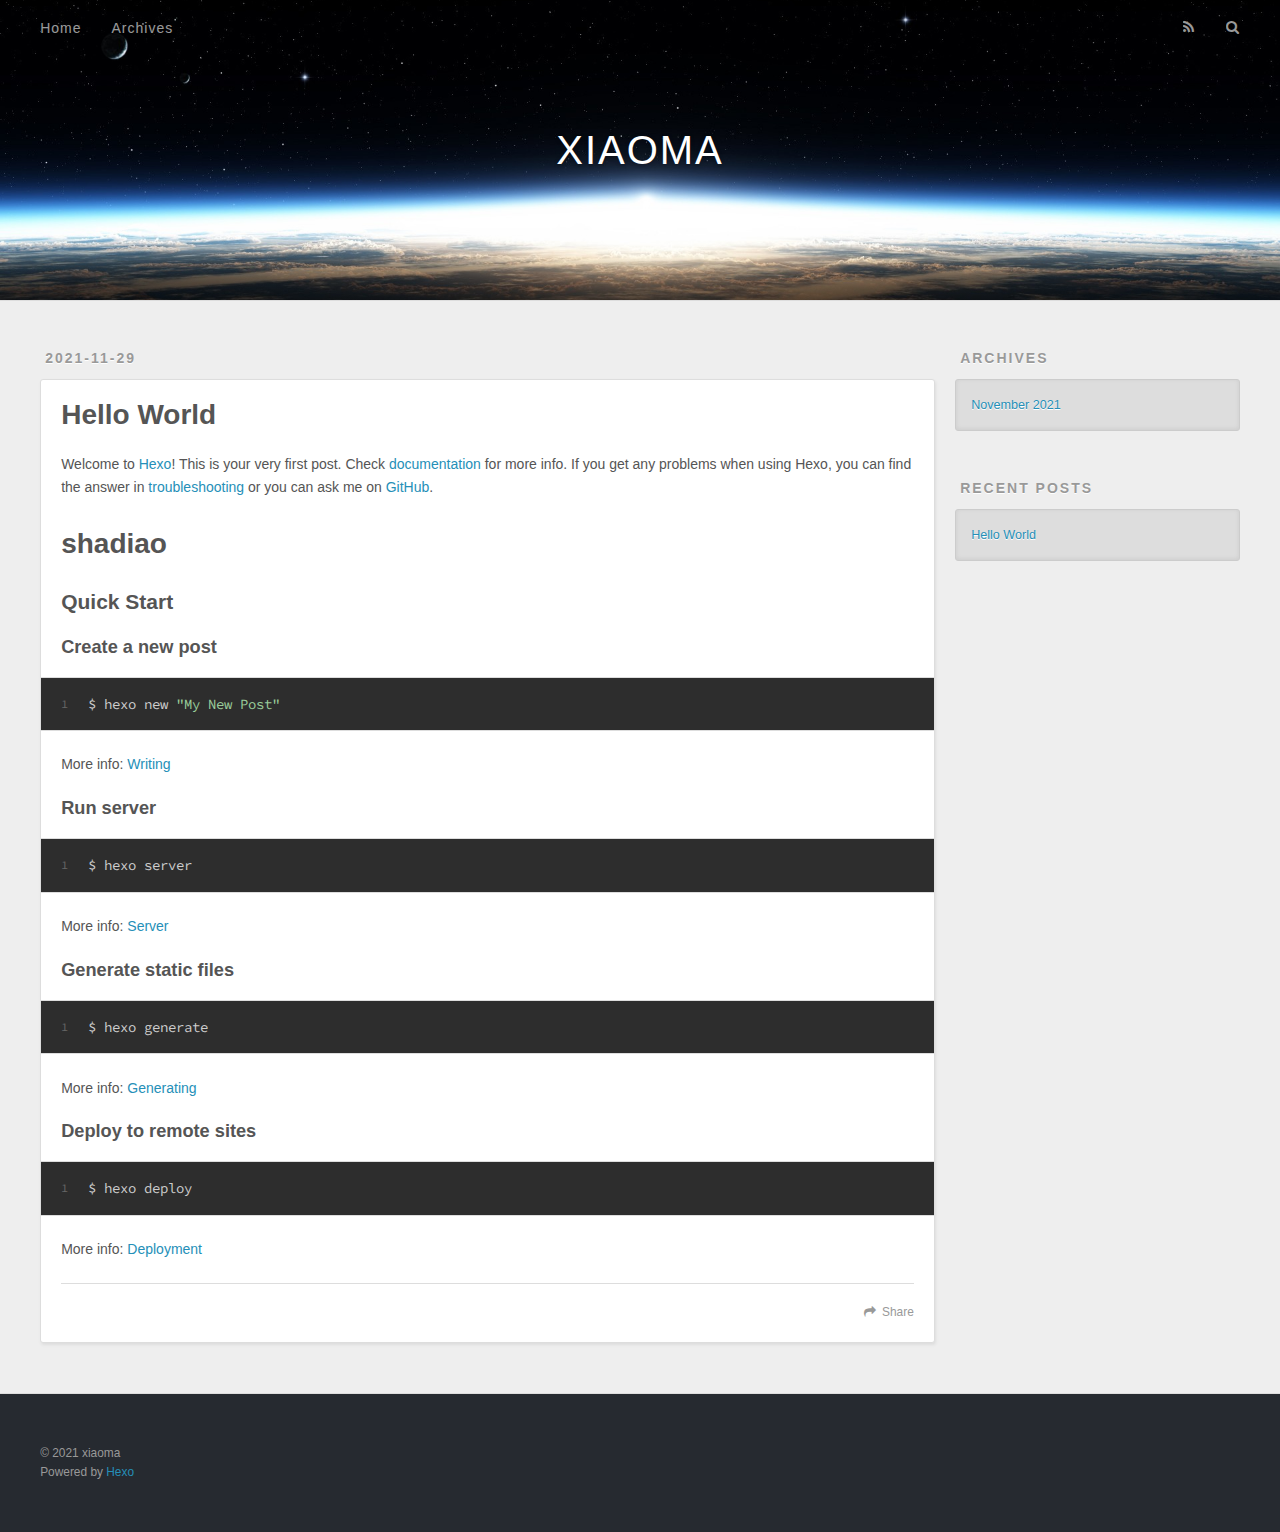
<file: index.html>
<!DOCTYPE html>
<html>
<head>
  <meta charset="utf-8">
  

  
  <title>XIAOMA</title>
  <meta name="viewport" content="width=device-width, initial-scale=1, maximum-scale=1">
  <meta name="description" content="重剑无锋，大巧不工">
<meta property="og:type" content="website">
<meta property="og:title" content="XIAOMA">
<meta property="og:url" content="https://niceallll.github.io/index.html">
<meta property="og:site_name" content="XIAOMA">
<meta property="og:description" content="重剑无锋，大巧不工">
<meta property="og:locale">
<meta property="article:author" content="xiaoma">
<meta name="twitter:card" content="summary">
  
    <link rel="alternate" href="/atom.xml" title="XIAOMA" type="application/atom+xml">
  
  
    <link rel="icon" href="/favicon.png">
  
  
    <link href="//fonts.googleapis.com/css?family=Source+Code+Pro" rel="stylesheet" type="text/css">
  
  
<link rel="stylesheet" href="/css/style.css">

<meta name="generator" content="Hexo 5.4.0"></head>

<body>
  <div id="container">
    <div id="wrap">
      <header id="header">
  <div id="banner"></div>
  <div id="header-outer" class="outer">
    <div id="header-title" class="inner">
      <h1 id="logo-wrap">
        <a href="/" id="logo">XIAOMA</a>
      </h1>
      
    </div>
    <div id="header-inner" class="inner">
      <nav id="main-nav">
        <a id="main-nav-toggle" class="nav-icon"></a>
        
          <a class="main-nav-link" href="/">Home</a>
        
          <a class="main-nav-link" href="/archives">Archives</a>
        
      </nav>
      <nav id="sub-nav">
        
          <a id="nav-rss-link" class="nav-icon" href="/atom.xml" title="RSS Feed"></a>
        
        <a id="nav-search-btn" class="nav-icon" title="Search"></a>
      </nav>
      <div id="search-form-wrap">
        <form action="//google.com/search" method="get" accept-charset="UTF-8" class="search-form"><input type="search" name="q" class="search-form-input" placeholder="Search"><button type="submit" class="search-form-submit">&#xF002;</button><input type="hidden" name="sitesearch" value="https://niceallll.github.io"></form>
      </div>
    </div>
  </div>
</header>
      <div class="outer">
        <section id="main">
  
    <article id="post-hello-world" class="article article-type-post" itemscope itemprop="blogPost">
  <div class="article-meta">
    <a href="/2021/11/29/hello-world/" class="article-date">
  <time datetime="2021-11-29T12:05:11.326Z" itemprop="datePublished">2021-11-29</time>
</a>
    
  </div>
  <div class="article-inner">
    
    
      <header class="article-header">
        
  
    <h1 itemprop="name">
      <a class="article-title" href="/2021/11/29/hello-world/">Hello World</a>
    </h1>
  

      </header>
    
    <div class="article-entry" itemprop="articleBody">
      
        <p>Welcome to <a target="_blank" rel="noopener" href="https://hexo.io/">Hexo</a>! This is your very first post. Check <a target="_blank" rel="noopener" href="https://hexo.io/docs/">documentation</a> for more info. If you get any problems when using Hexo, you can find the answer in <a target="_blank" rel="noopener" href="https://hexo.io/docs/troubleshooting.html">troubleshooting</a> or you can ask me on <a target="_blank" rel="noopener" href="https://github.com/hexojs/hexo/issues">GitHub</a>.</p>
<h1 id="shadiao"><a href="#shadiao" class="headerlink" title="shadiao"></a>shadiao</h1><h2 id="Quick-Start"><a href="#Quick-Start" class="headerlink" title="Quick Start"></a>Quick Start</h2><h3 id="Create-a-new-post"><a href="#Create-a-new-post" class="headerlink" title="Create a new post"></a>Create a new post</h3><figure class="highlight bash"><table><tr><td class="gutter"><pre><span class="line">1</span><br></pre></td><td class="code"><pre><span class="line">$ hexo new <span class="string">&quot;My New Post&quot;</span></span><br></pre></td></tr></table></figure>

<p>More info: <a target="_blank" rel="noopener" href="https://hexo.io/docs/writing.html">Writing</a></p>
<h3 id="Run-server"><a href="#Run-server" class="headerlink" title="Run server"></a>Run server</h3><figure class="highlight bash"><table><tr><td class="gutter"><pre><span class="line">1</span><br></pre></td><td class="code"><pre><span class="line">$ hexo server</span><br></pre></td></tr></table></figure>

<p>More info: <a target="_blank" rel="noopener" href="https://hexo.io/docs/server.html">Server</a></p>
<h3 id="Generate-static-files"><a href="#Generate-static-files" class="headerlink" title="Generate static files"></a>Generate static files</h3><figure class="highlight bash"><table><tr><td class="gutter"><pre><span class="line">1</span><br></pre></td><td class="code"><pre><span class="line">$ hexo generate</span><br></pre></td></tr></table></figure>

<p>More info: <a target="_blank" rel="noopener" href="https://hexo.io/docs/generating.html">Generating</a></p>
<h3 id="Deploy-to-remote-sites"><a href="#Deploy-to-remote-sites" class="headerlink" title="Deploy to remote sites"></a>Deploy to remote sites</h3><figure class="highlight bash"><table><tr><td class="gutter"><pre><span class="line">1</span><br></pre></td><td class="code"><pre><span class="line">$ hexo deploy</span><br></pre></td></tr></table></figure>

<p>More info: <a target="_blank" rel="noopener" href="https://hexo.io/docs/one-command-deployment.html">Deployment</a></p>

      
    </div>
    <footer class="article-footer">
      <a data-url="https://niceallll.github.io/2021/11/29/hello-world/" data-id="ckwkmjtxz0000ui5rgpuz1i3z" class="article-share-link">Share</a>
      
      
    </footer>
  </div>
  
</article>


  


</section>
        
          <aside id="sidebar">
  
    

  
    

  
    
  
    
  <div class="widget-wrap">
    <h3 class="widget-title">Archives</h3>
    <div class="widget">
      <ul class="archive-list"><li class="archive-list-item"><a class="archive-list-link" href="/archives/2021/11/">November 2021</a></li></ul>
    </div>
  </div>


  
    
  <div class="widget-wrap">
    <h3 class="widget-title">Recent Posts</h3>
    <div class="widget">
      <ul>
        
          <li>
            <a href="/2021/11/29/hello-world/">Hello World</a>
          </li>
        
      </ul>
    </div>
  </div>

  
</aside>
        
      </div>
      <footer id="footer">
  
  <div class="outer">
    <div id="footer-info" class="inner">
      &copy; 2021 xiaoma<br>
      Powered by <a href="http://hexo.io/" target="_blank">Hexo</a>
    </div>
  </div>
</footer>
    </div>
    <nav id="mobile-nav">
  
    <a href="/" class="mobile-nav-link">Home</a>
  
    <a href="/archives" class="mobile-nav-link">Archives</a>
  
</nav>
    

<script src="//ajax.googleapis.com/ajax/libs/jquery/2.0.3/jquery.min.js"></script>


  
<link rel="stylesheet" href="/fancybox/jquery.fancybox.css">

  
<script src="/fancybox/jquery.fancybox.pack.js"></script>




<script src="/js/script.js"></script>




  </div>
</body>
</html>
</file>
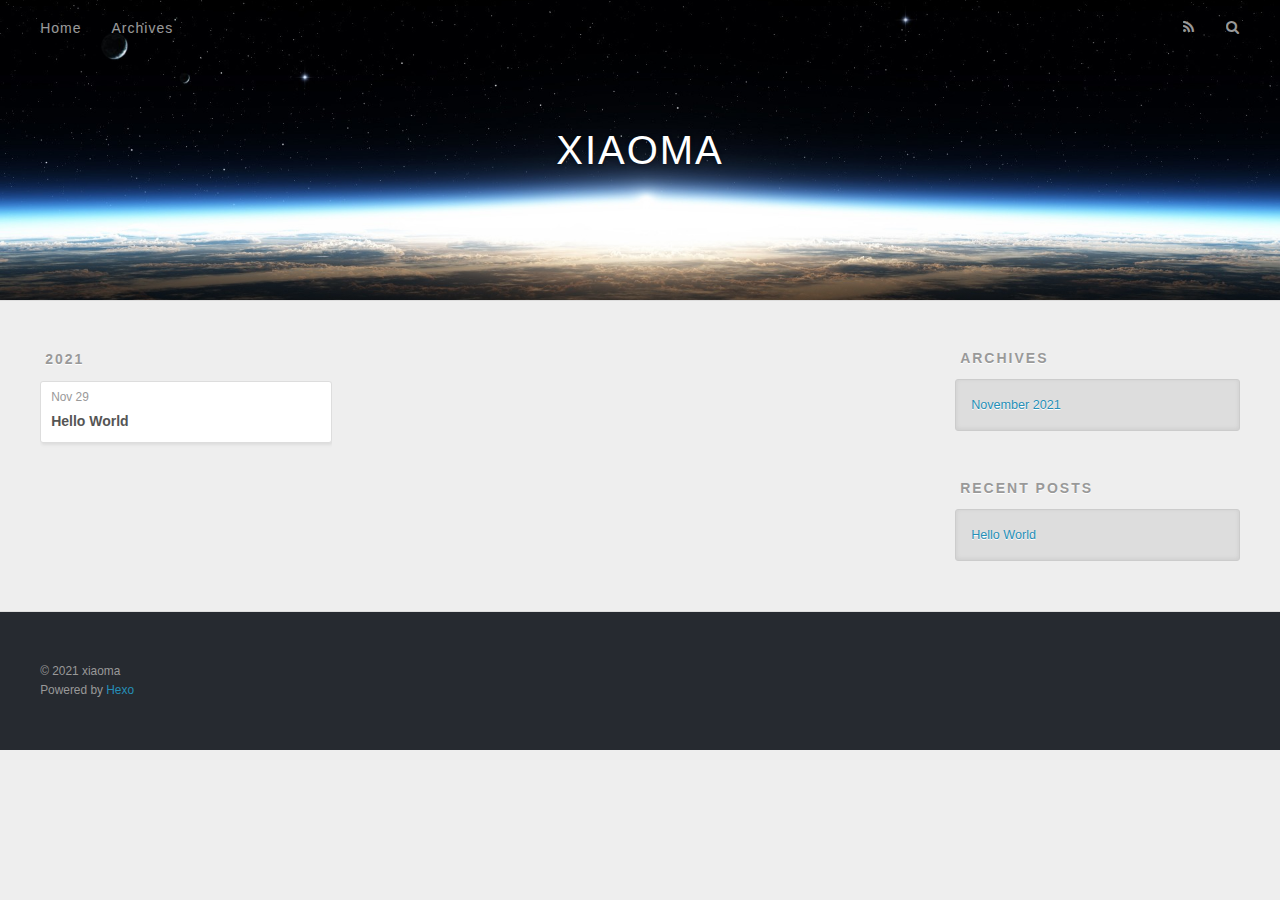
<file: archives/index.html>
<!DOCTYPE html>
<html>
<head>
  <meta charset="utf-8">
  

  
  <title>Archives | XIAOMA</title>
  <meta name="viewport" content="width=device-width, initial-scale=1, maximum-scale=1">
  <meta name="description" content="重剑无锋，大巧不工">
<meta property="og:type" content="website">
<meta property="og:title" content="XIAOMA">
<meta property="og:url" content="https://niceallll.github.io/archives/index.html">
<meta property="og:site_name" content="XIAOMA">
<meta property="og:description" content="重剑无锋，大巧不工">
<meta property="og:locale">
<meta property="article:author" content="xiaoma">
<meta name="twitter:card" content="summary">
  
    <link rel="alternate" href="/atom.xml" title="XIAOMA" type="application/atom+xml">
  
  
    <link rel="icon" href="/favicon.png">
  
  
    <link href="//fonts.googleapis.com/css?family=Source+Code+Pro" rel="stylesheet" type="text/css">
  
  
<link rel="stylesheet" href="/css/style.css">

<meta name="generator" content="Hexo 5.4.0"></head>

<body>
  <div id="container">
    <div id="wrap">
      <header id="header">
  <div id="banner"></div>
  <div id="header-outer" class="outer">
    <div id="header-title" class="inner">
      <h1 id="logo-wrap">
        <a href="/" id="logo">XIAOMA</a>
      </h1>
      
    </div>
    <div id="header-inner" class="inner">
      <nav id="main-nav">
        <a id="main-nav-toggle" class="nav-icon"></a>
        
          <a class="main-nav-link" href="/">Home</a>
        
          <a class="main-nav-link" href="/archives">Archives</a>
        
      </nav>
      <nav id="sub-nav">
        
          <a id="nav-rss-link" class="nav-icon" href="/atom.xml" title="RSS Feed"></a>
        
        <a id="nav-search-btn" class="nav-icon" title="Search"></a>
      </nav>
      <div id="search-form-wrap">
        <form action="//google.com/search" method="get" accept-charset="UTF-8" class="search-form"><input type="search" name="q" class="search-form-input" placeholder="Search"><button type="submit" class="search-form-submit">&#xF002;</button><input type="hidden" name="sitesearch" value="https://niceallll.github.io"></form>
      </div>
    </div>
  </div>
</header>
      <div class="outer">
        <section id="main">
  
  
    
    
      
      
      <section class="archives-wrap">
        <div class="archive-year-wrap">
          <a href="/archives/2021" class="archive-year">2021</a>
        </div>
        <div class="archives">
    
    <article class="archive-article archive-type-post">
  <div class="archive-article-inner">
    <header class="archive-article-header">
      <a href="/2021/11/29/hello-world/" class="archive-article-date">
  <time datetime="2021-11-29T12:05:11.326Z" itemprop="datePublished">Nov 29</time>
</a>
      
  
    <h1 itemprop="name">
      <a class="archive-article-title" href="/2021/11/29/hello-world/">Hello World</a>
    </h1>
  

    </header>
  </div>
</article>
  
  
    </div></section>
  


</section>
        
          <aside id="sidebar">
  
    

  
    

  
    
  
    
  <div class="widget-wrap">
    <h3 class="widget-title">Archives</h3>
    <div class="widget">
      <ul class="archive-list"><li class="archive-list-item"><a class="archive-list-link" href="/archives/2021/11/">November 2021</a></li></ul>
    </div>
  </div>


  
    
  <div class="widget-wrap">
    <h3 class="widget-title">Recent Posts</h3>
    <div class="widget">
      <ul>
        
          <li>
            <a href="/2021/11/29/hello-world/">Hello World</a>
          </li>
        
      </ul>
    </div>
  </div>

  
</aside>
        
      </div>
      <footer id="footer">
  
  <div class="outer">
    <div id="footer-info" class="inner">
      &copy; 2021 xiaoma<br>
      Powered by <a href="http://hexo.io/" target="_blank">Hexo</a>
    </div>
  </div>
</footer>
    </div>
    <nav id="mobile-nav">
  
    <a href="/" class="mobile-nav-link">Home</a>
  
    <a href="/archives" class="mobile-nav-link">Archives</a>
  
</nav>
    

<script src="//ajax.googleapis.com/ajax/libs/jquery/2.0.3/jquery.min.js"></script>


  
<link rel="stylesheet" href="/fancybox/jquery.fancybox.css">

  
<script src="/fancybox/jquery.fancybox.pack.js"></script>




<script src="/js/script.js"></script>




  </div>
</body>
</html>
</file>
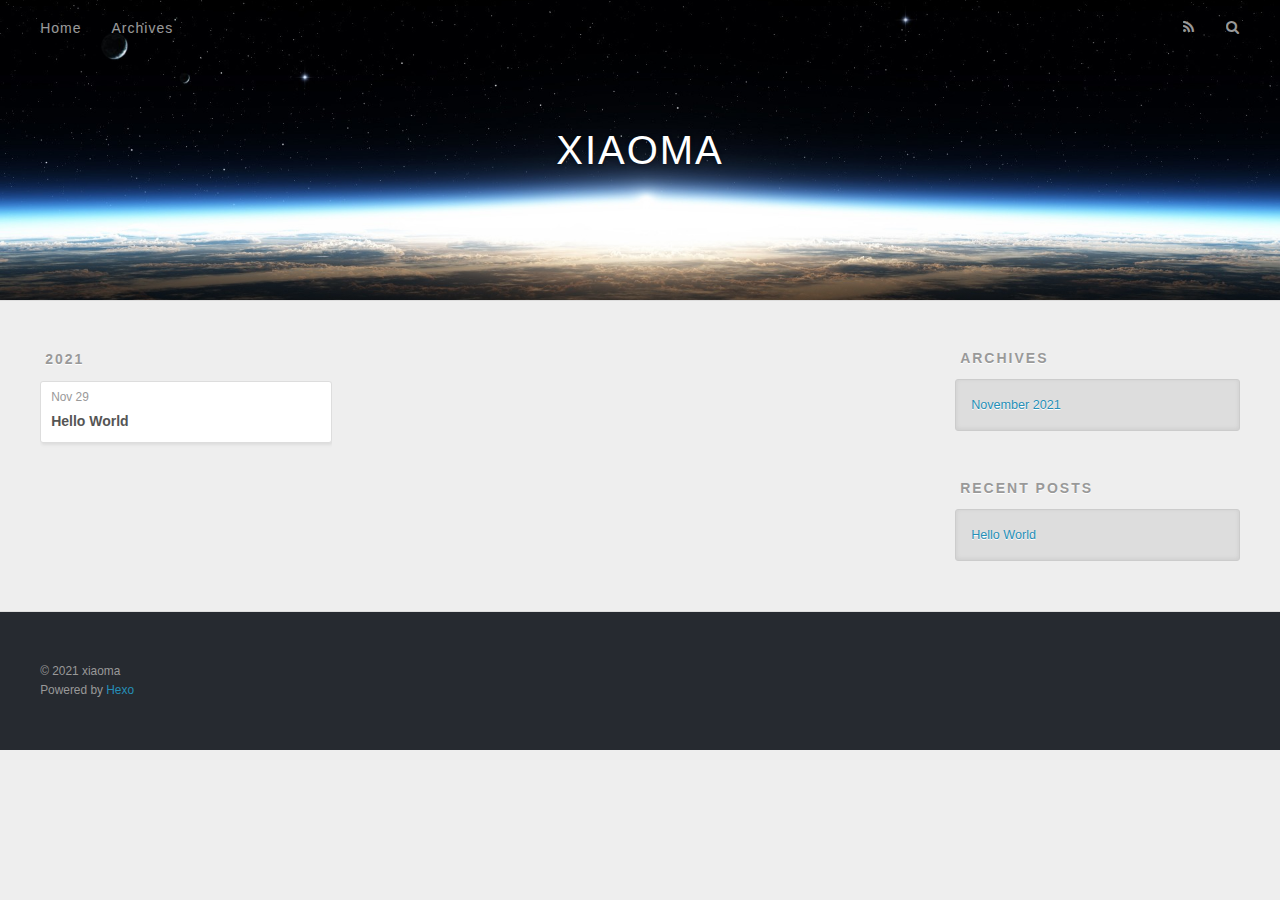
<file: archives/2021/index.html>
<!DOCTYPE html>
<html>
<head>
  <meta charset="utf-8">
  

  
  <title>Archives: 2021 | XIAOMA</title>
  <meta name="viewport" content="width=device-width, initial-scale=1, maximum-scale=1">
  <meta name="description" content="重剑无锋，大巧不工">
<meta property="og:type" content="website">
<meta property="og:title" content="XIAOMA">
<meta property="og:url" content="https://niceallll.github.io/archives/2021/index.html">
<meta property="og:site_name" content="XIAOMA">
<meta property="og:description" content="重剑无锋，大巧不工">
<meta property="og:locale">
<meta property="article:author" content="xiaoma">
<meta name="twitter:card" content="summary">
  
    <link rel="alternate" href="/atom.xml" title="XIAOMA" type="application/atom+xml">
  
  
    <link rel="icon" href="/favicon.png">
  
  
    <link href="//fonts.googleapis.com/css?family=Source+Code+Pro" rel="stylesheet" type="text/css">
  
  
<link rel="stylesheet" href="/css/style.css">

<meta name="generator" content="Hexo 5.4.0"></head>

<body>
  <div id="container">
    <div id="wrap">
      <header id="header">
  <div id="banner"></div>
  <div id="header-outer" class="outer">
    <div id="header-title" class="inner">
      <h1 id="logo-wrap">
        <a href="/" id="logo">XIAOMA</a>
      </h1>
      
    </div>
    <div id="header-inner" class="inner">
      <nav id="main-nav">
        <a id="main-nav-toggle" class="nav-icon"></a>
        
          <a class="main-nav-link" href="/">Home</a>
        
          <a class="main-nav-link" href="/archives">Archives</a>
        
      </nav>
      <nav id="sub-nav">
        
          <a id="nav-rss-link" class="nav-icon" href="/atom.xml" title="RSS Feed"></a>
        
        <a id="nav-search-btn" class="nav-icon" title="Search"></a>
      </nav>
      <div id="search-form-wrap">
        <form action="//google.com/search" method="get" accept-charset="UTF-8" class="search-form"><input type="search" name="q" class="search-form-input" placeholder="Search"><button type="submit" class="search-form-submit">&#xF002;</button><input type="hidden" name="sitesearch" value="https://niceallll.github.io"></form>
      </div>
    </div>
  </div>
</header>
      <div class="outer">
        <section id="main">
  
  
    
    
      
      
      <section class="archives-wrap">
        <div class="archive-year-wrap">
          <a href="/archives/2021" class="archive-year">2021</a>
        </div>
        <div class="archives">
    
    <article class="archive-article archive-type-post">
  <div class="archive-article-inner">
    <header class="archive-article-header">
      <a href="/2021/11/29/hello-world/" class="archive-article-date">
  <time datetime="2021-11-29T12:05:11.326Z" itemprop="datePublished">Nov 29</time>
</a>
      
  
    <h1 itemprop="name">
      <a class="archive-article-title" href="/2021/11/29/hello-world/">Hello World</a>
    </h1>
  

    </header>
  </div>
</article>
  
  
    </div></section>
  


</section>
        
          <aside id="sidebar">
  
    

  
    

  
    
  
    
  <div class="widget-wrap">
    <h3 class="widget-title">Archives</h3>
    <div class="widget">
      <ul class="archive-list"><li class="archive-list-item"><a class="archive-list-link" href="/archives/2021/11/">November 2021</a></li></ul>
    </div>
  </div>


  
    
  <div class="widget-wrap">
    <h3 class="widget-title">Recent Posts</h3>
    <div class="widget">
      <ul>
        
          <li>
            <a href="/2021/11/29/hello-world/">Hello World</a>
          </li>
        
      </ul>
    </div>
  </div>

  
</aside>
        
      </div>
      <footer id="footer">
  
  <div class="outer">
    <div id="footer-info" class="inner">
      &copy; 2021 xiaoma<br>
      Powered by <a href="http://hexo.io/" target="_blank">Hexo</a>
    </div>
  </div>
</footer>
    </div>
    <nav id="mobile-nav">
  
    <a href="/" class="mobile-nav-link">Home</a>
  
    <a href="/archives" class="mobile-nav-link">Archives</a>
  
</nav>
    

<script src="//ajax.googleapis.com/ajax/libs/jquery/2.0.3/jquery.min.js"></script>


  
<link rel="stylesheet" href="/fancybox/jquery.fancybox.css">

  
<script src="/fancybox/jquery.fancybox.pack.js"></script>




<script src="/js/script.js"></script>




  </div>
</body>
</html>
</file>
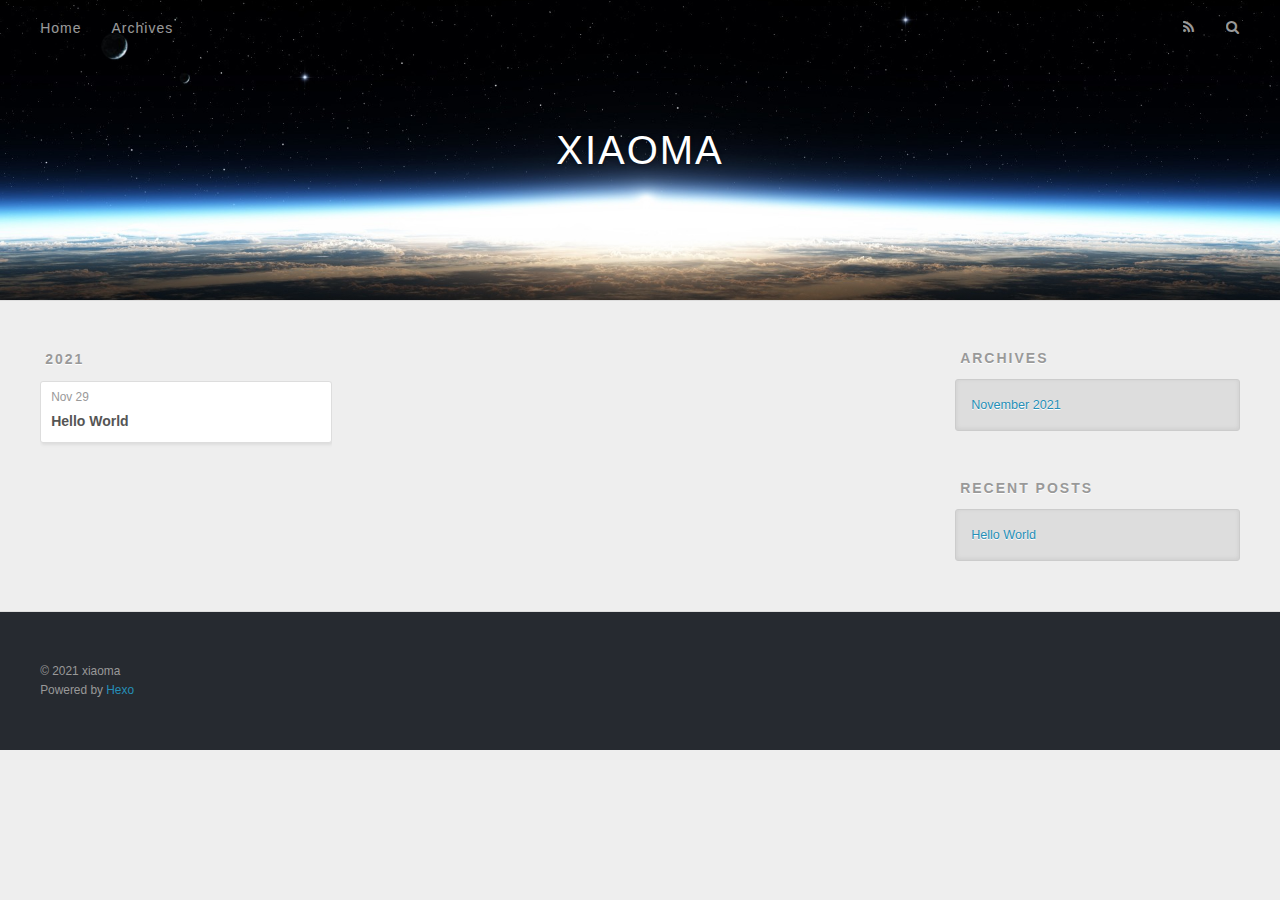
<file: archives/2021/11/index.html>
<!DOCTYPE html>
<html>
<head>
  <meta charset="utf-8">
  

  
  <title>Archives: 2021/11 | XIAOMA</title>
  <meta name="viewport" content="width=device-width, initial-scale=1, maximum-scale=1">
  <meta name="description" content="重剑无锋，大巧不工">
<meta property="og:type" content="website">
<meta property="og:title" content="XIAOMA">
<meta property="og:url" content="https://niceallll.github.io/archives/2021/11/index.html">
<meta property="og:site_name" content="XIAOMA">
<meta property="og:description" content="重剑无锋，大巧不工">
<meta property="og:locale">
<meta property="article:author" content="xiaoma">
<meta name="twitter:card" content="summary">
  
    <link rel="alternate" href="/atom.xml" title="XIAOMA" type="application/atom+xml">
  
  
    <link rel="icon" href="/favicon.png">
  
  
    <link href="//fonts.googleapis.com/css?family=Source+Code+Pro" rel="stylesheet" type="text/css">
  
  
<link rel="stylesheet" href="/css/style.css">

<meta name="generator" content="Hexo 5.4.0"></head>

<body>
  <div id="container">
    <div id="wrap">
      <header id="header">
  <div id="banner"></div>
  <div id="header-outer" class="outer">
    <div id="header-title" class="inner">
      <h1 id="logo-wrap">
        <a href="/" id="logo">XIAOMA</a>
      </h1>
      
    </div>
    <div id="header-inner" class="inner">
      <nav id="main-nav">
        <a id="main-nav-toggle" class="nav-icon"></a>
        
          <a class="main-nav-link" href="/">Home</a>
        
          <a class="main-nav-link" href="/archives">Archives</a>
        
      </nav>
      <nav id="sub-nav">
        
          <a id="nav-rss-link" class="nav-icon" href="/atom.xml" title="RSS Feed"></a>
        
        <a id="nav-search-btn" class="nav-icon" title="Search"></a>
      </nav>
      <div id="search-form-wrap">
        <form action="//google.com/search" method="get" accept-charset="UTF-8" class="search-form"><input type="search" name="q" class="search-form-input" placeholder="Search"><button type="submit" class="search-form-submit">&#xF002;</button><input type="hidden" name="sitesearch" value="https://niceallll.github.io"></form>
      </div>
    </div>
  </div>
</header>
      <div class="outer">
        <section id="main">
  
  
    
    
      
      
      <section class="archives-wrap">
        <div class="archive-year-wrap">
          <a href="/archives/2021" class="archive-year">2021</a>
        </div>
        <div class="archives">
    
    <article class="archive-article archive-type-post">
  <div class="archive-article-inner">
    <header class="archive-article-header">
      <a href="/2021/11/29/hello-world/" class="archive-article-date">
  <time datetime="2021-11-29T12:05:11.326Z" itemprop="datePublished">Nov 29</time>
</a>
      
  
    <h1 itemprop="name">
      <a class="archive-article-title" href="/2021/11/29/hello-world/">Hello World</a>
    </h1>
  

    </header>
  </div>
</article>
  
  
    </div></section>
  


</section>
        
          <aside id="sidebar">
  
    

  
    

  
    
  
    
  <div class="widget-wrap">
    <h3 class="widget-title">Archives</h3>
    <div class="widget">
      <ul class="archive-list"><li class="archive-list-item"><a class="archive-list-link" href="/archives/2021/11/">November 2021</a></li></ul>
    </div>
  </div>


  
    
  <div class="widget-wrap">
    <h3 class="widget-title">Recent Posts</h3>
    <div class="widget">
      <ul>
        
          <li>
            <a href="/2021/11/29/hello-world/">Hello World</a>
          </li>
        
      </ul>
    </div>
  </div>

  
</aside>
        
      </div>
      <footer id="footer">
  
  <div class="outer">
    <div id="footer-info" class="inner">
      &copy; 2021 xiaoma<br>
      Powered by <a href="http://hexo.io/" target="_blank">Hexo</a>
    </div>
  </div>
</footer>
    </div>
    <nav id="mobile-nav">
  
    <a href="/" class="mobile-nav-link">Home</a>
  
    <a href="/archives" class="mobile-nav-link">Archives</a>
  
</nav>
    

<script src="//ajax.googleapis.com/ajax/libs/jquery/2.0.3/jquery.min.js"></script>


  
<link rel="stylesheet" href="/fancybox/jquery.fancybox.css">

  
<script src="/fancybox/jquery.fancybox.pack.js"></script>




<script src="/js/script.js"></script>




  </div>
</body>
</html>
</file>
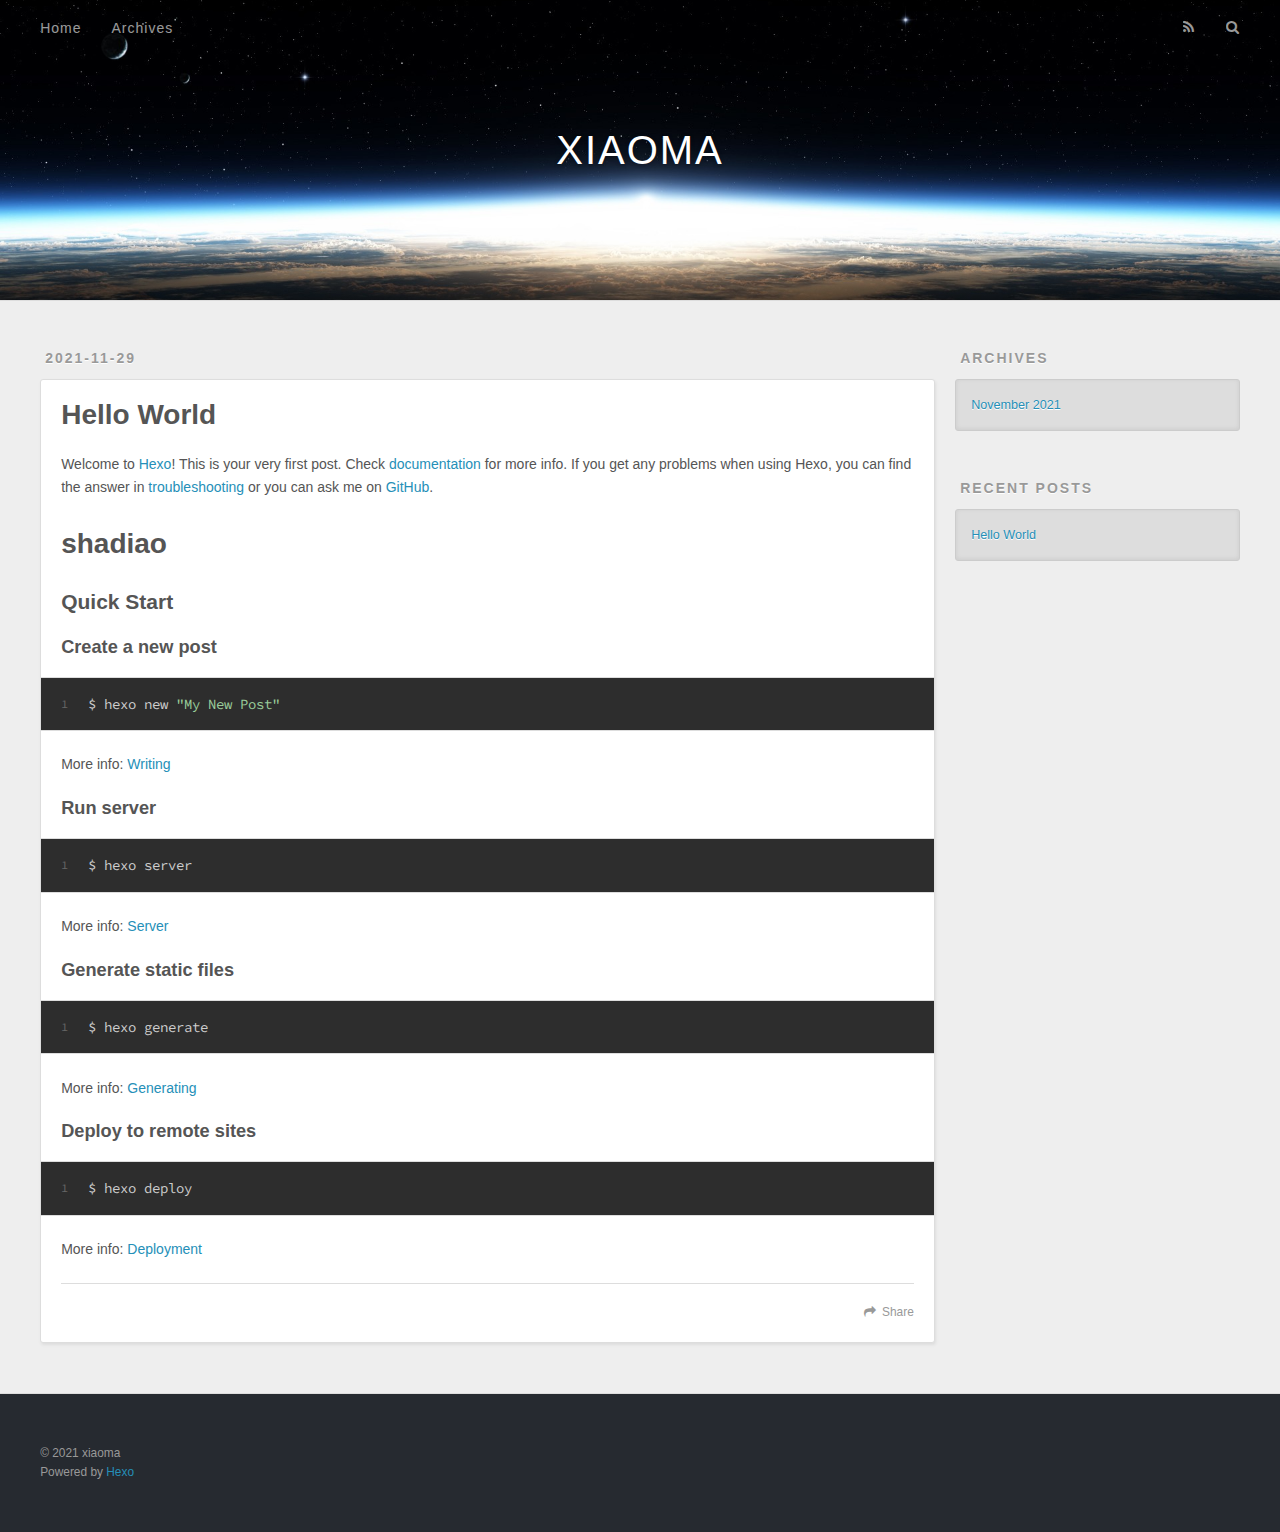
<file: 2021/11/29/hello-world/index.html>
<!DOCTYPE html>
<html>
<head>
  <meta charset="utf-8">
  

  
  <title>Hello World | XIAOMA</title>
  <meta name="viewport" content="width=device-width, initial-scale=1, maximum-scale=1">
  <meta name="description" content="Welcome to Hexo! This is your very first post. Check documentation for more info. If you get any problems when using Hexo, you can find the answer in troubleshooting or you can ask me on GitHub. shadi">
<meta property="og:type" content="article">
<meta property="og:title" content="Hello World">
<meta property="og:url" content="https://niceallll.github.io/2021/11/29/hello-world/index.html">
<meta property="og:site_name" content="XIAOMA">
<meta property="og:description" content="Welcome to Hexo! This is your very first post. Check documentation for more info. If you get any problems when using Hexo, you can find the answer in troubleshooting or you can ask me on GitHub. shadi">
<meta property="og:locale">
<meta property="article:published_time" content="2021-11-29T12:05:11.326Z">
<meta property="article:modified_time" content="2021-11-29T12:05:11.326Z">
<meta property="article:author" content="xiaoma">
<meta name="twitter:card" content="summary">
  
    <link rel="alternate" href="/atom.xml" title="XIAOMA" type="application/atom+xml">
  
  
    <link rel="icon" href="/favicon.png">
  
  
    <link href="//fonts.googleapis.com/css?family=Source+Code+Pro" rel="stylesheet" type="text/css">
  
  
<link rel="stylesheet" href="/css/style.css">

<meta name="generator" content="Hexo 5.4.0"></head>

<body>
  <div id="container">
    <div id="wrap">
      <header id="header">
  <div id="banner"></div>
  <div id="header-outer" class="outer">
    <div id="header-title" class="inner">
      <h1 id="logo-wrap">
        <a href="/" id="logo">XIAOMA</a>
      </h1>
      
    </div>
    <div id="header-inner" class="inner">
      <nav id="main-nav">
        <a id="main-nav-toggle" class="nav-icon"></a>
        
          <a class="main-nav-link" href="/">Home</a>
        
          <a class="main-nav-link" href="/archives">Archives</a>
        
      </nav>
      <nav id="sub-nav">
        
          <a id="nav-rss-link" class="nav-icon" href="/atom.xml" title="RSS Feed"></a>
        
        <a id="nav-search-btn" class="nav-icon" title="Search"></a>
      </nav>
      <div id="search-form-wrap">
        <form action="//google.com/search" method="get" accept-charset="UTF-8" class="search-form"><input type="search" name="q" class="search-form-input" placeholder="Search"><button type="submit" class="search-form-submit">&#xF002;</button><input type="hidden" name="sitesearch" value="https://niceallll.github.io"></form>
      </div>
    </div>
  </div>
</header>
      <div class="outer">
        <section id="main"><article id="post-hello-world" class="article article-type-post" itemscope itemprop="blogPost">
  <div class="article-meta">
    <a href="/2021/11/29/hello-world/" class="article-date">
  <time datetime="2021-11-29T12:05:11.326Z" itemprop="datePublished">2021-11-29</time>
</a>
    
  </div>
  <div class="article-inner">
    
    
      <header class="article-header">
        
  
    <h1 class="article-title" itemprop="name">
      Hello World
    </h1>
  

      </header>
    
    <div class="article-entry" itemprop="articleBody">
      
        <p>Welcome to <a target="_blank" rel="noopener" href="https://hexo.io/">Hexo</a>! This is your very first post. Check <a target="_blank" rel="noopener" href="https://hexo.io/docs/">documentation</a> for more info. If you get any problems when using Hexo, you can find the answer in <a target="_blank" rel="noopener" href="https://hexo.io/docs/troubleshooting.html">troubleshooting</a> or you can ask me on <a target="_blank" rel="noopener" href="https://github.com/hexojs/hexo/issues">GitHub</a>.</p>
<h1 id="shadiao"><a href="#shadiao" class="headerlink" title="shadiao"></a>shadiao</h1><h2 id="Quick-Start"><a href="#Quick-Start" class="headerlink" title="Quick Start"></a>Quick Start</h2><h3 id="Create-a-new-post"><a href="#Create-a-new-post" class="headerlink" title="Create a new post"></a>Create a new post</h3><figure class="highlight bash"><table><tr><td class="gutter"><pre><span class="line">1</span><br></pre></td><td class="code"><pre><span class="line">$ hexo new <span class="string">&quot;My New Post&quot;</span></span><br></pre></td></tr></table></figure>

<p>More info: <a target="_blank" rel="noopener" href="https://hexo.io/docs/writing.html">Writing</a></p>
<h3 id="Run-server"><a href="#Run-server" class="headerlink" title="Run server"></a>Run server</h3><figure class="highlight bash"><table><tr><td class="gutter"><pre><span class="line">1</span><br></pre></td><td class="code"><pre><span class="line">$ hexo server</span><br></pre></td></tr></table></figure>

<p>More info: <a target="_blank" rel="noopener" href="https://hexo.io/docs/server.html">Server</a></p>
<h3 id="Generate-static-files"><a href="#Generate-static-files" class="headerlink" title="Generate static files"></a>Generate static files</h3><figure class="highlight bash"><table><tr><td class="gutter"><pre><span class="line">1</span><br></pre></td><td class="code"><pre><span class="line">$ hexo generate</span><br></pre></td></tr></table></figure>

<p>More info: <a target="_blank" rel="noopener" href="https://hexo.io/docs/generating.html">Generating</a></p>
<h3 id="Deploy-to-remote-sites"><a href="#Deploy-to-remote-sites" class="headerlink" title="Deploy to remote sites"></a>Deploy to remote sites</h3><figure class="highlight bash"><table><tr><td class="gutter"><pre><span class="line">1</span><br></pre></td><td class="code"><pre><span class="line">$ hexo deploy</span><br></pre></td></tr></table></figure>

<p>More info: <a target="_blank" rel="noopener" href="https://hexo.io/docs/one-command-deployment.html">Deployment</a></p>

      
    </div>
    <footer class="article-footer">
      <a data-url="https://niceallll.github.io/2021/11/29/hello-world/" data-id="ckwkmjtxz0000ui5rgpuz1i3z" class="article-share-link">Share</a>
      
      
    </footer>
  </div>
  
    
  
</article>

</section>
        
          <aside id="sidebar">
  
    

  
    

  
    
  
    
  <div class="widget-wrap">
    <h3 class="widget-title">Archives</h3>
    <div class="widget">
      <ul class="archive-list"><li class="archive-list-item"><a class="archive-list-link" href="/archives/2021/11/">November 2021</a></li></ul>
    </div>
  </div>


  
    
  <div class="widget-wrap">
    <h3 class="widget-title">Recent Posts</h3>
    <div class="widget">
      <ul>
        
          <li>
            <a href="/2021/11/29/hello-world/">Hello World</a>
          </li>
        
      </ul>
    </div>
  </div>

  
</aside>
        
      </div>
      <footer id="footer">
  
  <div class="outer">
    <div id="footer-info" class="inner">
      &copy; 2021 xiaoma<br>
      Powered by <a href="http://hexo.io/" target="_blank">Hexo</a>
    </div>
  </div>
</footer>
    </div>
    <nav id="mobile-nav">
  
    <a href="/" class="mobile-nav-link">Home</a>
  
    <a href="/archives" class="mobile-nav-link">Archives</a>
  
</nav>
    

<script src="//ajax.googleapis.com/ajax/libs/jquery/2.0.3/jquery.min.js"></script>


  
<link rel="stylesheet" href="/fancybox/jquery.fancybox.css">

  
<script src="/fancybox/jquery.fancybox.pack.js"></script>




<script src="/js/script.js"></script>




  </div>
</body>
</html>
</file>
<file: css/style.css>
body {
  width: 100%;
}
body:before,
body:after {
  content: "";
  display: table;
}
body:after {
  clear: both;
}
html,
body,
div,
span,
applet,
object,
iframe,
h1,
h2,
h3,
h4,
h5,
h6,
p,
blockquote,
pre,
a,
abbr,
acronym,
address,
big,
cite,
code,
del,
dfn,
em,
img,
ins,
kbd,
q,
s,
samp,
small,
strike,
strong,
sub,
sup,
tt,
var,
dl,
dt,
dd,
ol,
ul,
li,
fieldset,
form,
label,
legend,
table,
caption,
tbody,
tfoot,
thead,
tr,
th,
td {
  margin: 0;
  padding: 0;
  border: 0;
  outline: 0;
  font-weight: inherit;
  font-style: inherit;
  font-family: inherit;
  font-size: 100%;
  vertical-align: baseline;
}
body {
  line-height: 1;
  color: #000;
  background: #fff;
}
ol,
ul {
  list-style: none;
}
table {
  border-collapse: separate;
  border-spacing: 0;
  vertical-align: middle;
}
caption,
th,
td {
  text-align: left;
  font-weight: normal;
  vertical-align: middle;
}
a img {
  border: none;
}
input,
button {
  margin: 0;
  padding: 0;
}
input::-moz-focus-inner,
button::-moz-focus-inner {
  border: 0;
  padding: 0;
}
@font-face {
  font-family: FontAwesome;
  font-style: normal;
  font-weight: normal;
  src: url("fonts/fontawesome-webfont.eot?v=#4.0.3");
  src: url("fonts/fontawesome-webfont.eot?#iefix&v=#4.0.3") format("embedded-opentype"), url("fonts/fontawesome-webfont.woff?v=#4.0.3") format("woff"), url("fonts/fontawesome-webfont.ttf?v=#4.0.3") format("truetype"), url("fonts/fontawesome-webfont.svg#fontawesomeregular?v=#4.0.3") format("svg");
}
html,
body,
#container {
  height: 100%;
}
body {
  background: #eee;
  font: 14px -apple-system, BlinkMacSystemFont, "Segoe UI", "Roboto", "Oxygen", "Ubuntu", "Cantarell", "Fira Sans", "Droid Sans", "Helvetica Neue", sans-serif;
  -webkit-text-size-adjust: 100%;
}
.outer {
  max-width: 1220px;
  margin: 0 auto;
  padding: 0 20px;
}
.outer:before,
.outer:after {
  content: "";
  display: table;
}
.outer:after {
  clear: both;
}
.inner {
  display: inline;
  float: left;
  width: 98.33333333333333%;
  margin: 0 0.833333333333333%;
}
.left,
.alignleft {
  float: left;
}
.right,
.alignright {
  float: right;
}
.clear {
  clear: both;
}
#container {
  position: relative;
}
.mobile-nav-on {
  overflow: hidden;
}
#wrap {
  height: 100%;
  width: 100%;
  position: absolute;
  top: 0;
  left: 0;
  -webkit-transition: 0.2s ease-out;
  -moz-transition: 0.2s ease-out;
  -ms-transition: 0.2s ease-out;
  transition: 0.2s ease-out;
  z-index: 1;
  background: #eee;
}
.mobile-nav-on #wrap {
  left: 280px;
}
@media screen and (min-width: 768px) {
  #main {
    display: inline;
    float: left;
    width: 73.33333333333333%;
    margin: 0 0.833333333333333%;
  }
}
.article-date,
.article-category-link,
.archive-year,
.widget-title {
  text-decoration: none;
  text-transform: uppercase;
  letter-spacing: 2px;
  color: #999;
  margin-bottom: 1em;
  margin-left: 5px;
  line-height: 1em;
  text-shadow: 0 1px #fff;
  font-weight: bold;
}
.article-inner,
.archive-article-inner {
  background: #fff;
  -webkit-box-shadow: 1px 2px 3px #ddd;
  box-shadow: 1px 2px 3px #ddd;
  border: 1px solid #ddd;
  border-radius: 3px;
}
.article-entry h1,
.widget h1 {
  font-size: 2em;
}
.article-entry h2,
.widget h2 {
  font-size: 1.5em;
}
.article-entry h3,
.widget h3 {
  font-size: 1.3em;
}
.article-entry h4,
.widget h4 {
  font-size: 1.2em;
}
.article-entry h5,
.widget h5 {
  font-size: 1em;
}
.article-entry h6,
.widget h6 {
  font-size: 1em;
  color: #999;
}
.article-entry hr,
.widget hr {
  border: 1px dashed #ddd;
}
.article-entry strong,
.widget strong {
  font-weight: bold;
}
.article-entry em,
.widget em,
.article-entry cite,
.widget cite {
  font-style: italic;
}
.article-entry sup,
.widget sup,
.article-entry sub,
.widget sub {
  font-size: 0.75em;
  line-height: 0;
  position: relative;
  vertical-align: baseline;
}
.article-entry sup,
.widget sup {
  top: -0.5em;
}
.article-entry sub,
.widget sub {
  bottom: -0.2em;
}
.article-entry small,
.widget small {
  font-size: 0.85em;
}
.article-entry acronym,
.widget acronym,
.article-entry abbr,
.widget abbr {
  border-bottom: 1px dotted;
}
.article-entry ul,
.widget ul,
.article-entry ol,
.widget ol,
.article-entry dl,
.widget dl {
  margin: 0 20px;
  line-height: 1.6em;
}
.article-entry ul ul,
.widget ul ul,
.article-entry ol ul,
.widget ol ul,
.article-entry ul ol,
.widget ul ol,
.article-entry ol ol,
.widget ol ol {
  margin-top: 0;
  margin-bottom: 0;
}
.article-entry ul,
.widget ul {
  list-style: disc;
}
.article-entry ol,
.widget ol {
  list-style: decimal;
}
.article-entry dt,
.widget dt {
  font-weight: bold;
}
#header {
  height: 300px;
  position: relative;
  border-bottom: 1px solid #ddd;
}
#header:before,
#header:after {
  content: "";
  position: absolute;
  left: 0;
  right: 0;
  height: 40px;
}
#header:before {
  top: 0;
  background: -webkit-linear-gradient(rgba(0,0,0,0.2), transparent);
  background: -moz-linear-gradient(rgba(0,0,0,0.2), transparent);
  background: -ms-linear-gradient(rgba(0,0,0,0.2), transparent);
  background: linear-gradient(rgba(0,0,0,0.2), transparent);
}
#header:after {
  bottom: 0;
  background: -webkit-linear-gradient(transparent, rgba(0,0,0,0.2));
  background: -moz-linear-gradient(transparent, rgba(0,0,0,0.2));
  background: -ms-linear-gradient(transparent, rgba(0,0,0,0.2));
  background: linear-gradient(transparent, rgba(0,0,0,0.2));
}
#header-outer {
  height: 100%;
  position: relative;
}
#header-inner {
  position: relative;
  overflow: hidden;
}
#banner {
  position: absolute;
  top: 0;
  left: 0;
  width: 100%;
  height: 100%;
  background: url("images/banner.jpg") center #000;
  -webkit-background-size: cover;
  -moz-background-size: cover;
  background-size: cover;
  z-index: -1;
}
#header-title {
  text-align: center;
  height: 40px;
  position: absolute;
  top: 50%;
  left: 0;
  margin-top: -20px;
}
#logo,
#subtitle {
  text-decoration: none;
  color: #fff;
  font-weight: 300;
  text-shadow: 0 1px 4px rgba(0,0,0,0.3);
}
#logo {
  font-size: 40px;
  line-height: 40px;
  letter-spacing: 2px;
}
#subtitle {
  font-size: 16px;
  line-height: 16px;
  letter-spacing: 1px;
}
#subtitle-wrap {
  margin-top: 16px;
}
#main-nav {
  float: left;
  margin-left: -15px;
}
.nav-icon,
.main-nav-link {
  float: left;
  color: #fff;
  opacity: 0.6;
  text-decoration: none;
  text-shadow: 0 1px rgba(0,0,0,0.2);
  -webkit-transition: opacity 0.2s;
  -moz-transition: opacity 0.2s;
  -ms-transition: opacity 0.2s;
  transition: opacity 0.2s;
  display: block;
  padding: 20px 15px;
}
.nav-icon:hover,
.main-nav-link:hover {
  opacity: 1;
}
.nav-icon {
  font-family: FontAwesome;
  text-align: center;
  font-size: 14px;
  width: 14px;
  height: 14px;
  padding: 20px 15px;
  position: relative;
  cursor: pointer;
}
.main-nav-link {
  font-weight: 300;
  letter-spacing: 1px;
}
@media screen and (max-width: 479px) {
  .main-nav-link {
    display: none;
  }
}
#main-nav-toggle {
  display: none;
}
#main-nav-toggle:before {
  content: "\f0c9";
}
@media screen and (max-width: 479px) {
  #main-nav-toggle {
    display: block;
  }
}
#sub-nav {
  float: right;
  margin-right: -15px;
}
#nav-rss-link:before {
  content: "\f09e";
}
#nav-search-btn:before {
  content: "\f002";
}
#search-form-wrap {
  position: absolute;
  top: 15px;
  width: 150px;
  height: 30px;
  right: -150px;
  opacity: 0;
  -webkit-transition: 0.2s ease-out;
  -moz-transition: 0.2s ease-out;
  -ms-transition: 0.2s ease-out;
  transition: 0.2s ease-out;
}
#search-form-wrap.on {
  opacity: 1;
  right: 0;
}
@media screen and (max-width: 479px) {
  #search-form-wrap {
    width: 100%;
    right: -100%;
  }
}
.search-form {
  position: absolute;
  top: 0;
  left: 0;
  right: 0;
  background: #fff;
  padding: 5px 15px;
  border-radius: 15px;
  -webkit-box-shadow: 0 0 10px rgba(0,0,0,0.3);
  box-shadow: 0 0 10px rgba(0,0,0,0.3);
}
.search-form-input {
  border: none;
  background: none;
  color: #555;
  width: 100%;
  font: 13px -apple-system, BlinkMacSystemFont, "Segoe UI", "Roboto", "Oxygen", "Ubuntu", "Cantarell", "Fira Sans", "Droid Sans", "Helvetica Neue", sans-serif;
  outline: none;
}
.search-form-input::-webkit-search-results-decoration,
.search-form-input::-webkit-search-cancel-button {
  -webkit-appearance: none;
}
.search-form-submit {
  position: absolute;
  top: 50%;
  right: 10px;
  margin-top: -7px;
  font: 13px FontAwesome;
  border: none;
  background: none;
  color: #bbb;
  cursor: pointer;
}
.search-form-submit:hover,
.search-form-submit:focus {
  color: #777;
}
.article {
  margin: 50px 0;
}
.article-inner {
  overflow: hidden;
}
.article-meta:before,
.article-meta:after {
  content: "";
  display: table;
}
.article-meta:after {
  clear: both;
}
.article-date {
  float: left;
}
.article-category {
  float: left;
  line-height: 1em;
  color: #ccc;
  text-shadow: 0 1px #fff;
  margin-left: 8px;
}
.article-category:before {
  content: "\2022";
}
.article-category-link {
  margin: 0 12px 1em;
}
.article-header {
  padding: 20px 20px 0;
}
.article-title {
  text-decoration: none;
  font-size: 2em;
  font-weight: bold;
  color: #555;
  line-height: 1.1em;
  -webkit-transition: color 0.2s;
  -moz-transition: color 0.2s;
  -ms-transition: color 0.2s;
  transition: color 0.2s;
}
a.article-title:hover {
  color: #258fb8;
}
.article-entry {
  color: #555;
  padding: 0 20px;
}
.article-entry:before,
.article-entry:after {
  content: "";
  display: table;
}
.article-entry:after {
  clear: both;
}
.article-entry p,
.article-entry table {
  line-height: 1.6em;
  margin: 1.6em 0;
}
.article-entry h1,
.article-entry h2,
.article-entry h3,
.article-entry h4,
.article-entry h5,
.article-entry h6 {
  font-weight: bold;
}
.article-entry h1,
.article-entry h2,
.article-entry h3,
.article-entry h4,
.article-entry h5,
.article-entry h6 {
  line-height: 1.1em;
  margin: 1.1em 0;
}
.article-entry a {
  color: #258fb8;
  text-decoration: none;
}
.article-entry a:hover {
  text-decoration: underline;
}
.article-entry ul,
.article-entry ol,
.article-entry dl {
  margin-top: 1.6em;
  margin-bottom: 1.6em;
}
.article-entry img,
.article-entry video {
  max-width: 100%;
  height: auto;
  display: block;
  margin: auto;
}
.article-entry iframe {
  border: none;
}
.article-entry table {
  width: 100%;
  border-collapse: collapse;
  border-spacing: 0;
}
.article-entry th {
  font-weight: bold;
  border-bottom: 3px solid #ddd;
  padding-bottom: 0.5em;
}
.article-entry td {
  border-bottom: 1px solid #ddd;
  padding: 10px 0;
}
.article-entry blockquote {
  font-family: Georgia, "Times New Roman", serif;
  font-size: 1.4em;
  margin: 1.6em 20px;
  text-align: center;
}
.article-entry blockquote footer {
  font-size: 14px;
  margin: 1.6em 0;
  font-family: -apple-system, BlinkMacSystemFont, "Segoe UI", "Roboto", "Oxygen", "Ubuntu", "Cantarell", "Fira Sans", "Droid Sans", "Helvetica Neue", sans-serif;
}
.article-entry blockquote footer cite:before {
  content: "—";
  padding: 0 0.5em;
}
.article-entry .pullquote {
  text-align: left;
  width: 45%;
  margin: 0;
}
.article-entry .pullquote.left {
  margin-left: 0.5em;
  margin-right: 1em;
}
.article-entry .pullquote.right {
  margin-right: 0.5em;
  margin-left: 1em;
}
.article-entry .caption {
  color: #999;
  display: block;
  font-size: 0.9em;
  margin-top: 0.5em;
  position: relative;
  text-align: center;
}
.article-entry .video-container {
  position: relative;
  padding-top: 56.25%;
  height: 0;
  overflow: hidden;
}
.article-entry .video-container iframe,
.article-entry .video-container object,
.article-entry .video-container embed {
  position: absolute;
  top: 0;
  left: 0;
  width: 100%;
  height: 100%;
  margin-top: 0;
}
.article-more-link a {
  display: inline-block;
  line-height: 1em;
  padding: 6px 15px;
  border-radius: 15px;
  background: #eee;
  color: #999;
  text-shadow: 0 1px #fff;
  text-decoration: none;
}
.article-more-link a:hover {
  background: #258fb8;
  color: #fff;
  text-decoration: none;
  text-shadow: 0 1px #1e7293;
}
.article-footer {
  font-size: 0.85em;
  line-height: 1.6em;
  border-top: 1px solid #ddd;
  padding-top: 1.6em;
  margin: 0 20px 20px;
}
.article-footer:before,
.article-footer:after {
  content: "";
  display: table;
}
.article-footer:after {
  clear: both;
}
.article-footer a {
  color: #999;
  text-decoration: none;
}
.article-footer a:hover {
  color: #555;
}
.article-tag-list-item {
  float: left;
  margin-right: 10px;
}
.article-tag-list-link:before {
  content: "#";
}
.article-comment-link {
  float: right;
}
.article-comment-link:before {
  content: "\f075";
  font-family: FontAwesome;
  padding-right: 8px;
}
.article-share-link {
  cursor: pointer;
  float: right;
  margin-left: 20px;
}
.article-share-link:before {
  content: "\f064";
  font-family: FontAwesome;
  padding-right: 6px;
}
#article-nav {
  position: relative;
}
#article-nav:before,
#article-nav:after {
  content: "";
  display: table;
}
#article-nav:after {
  clear: both;
}
@media screen and (min-width: 768px) {
  #article-nav {
    margin: 50px 0;
  }
  #article-nav:before {
    width: 8px;
    height: 8px;
    position: absolute;
    top: 50%;
    left: 50%;
    margin-top: -4px;
    margin-left: -4px;
    content: "";
    border-radius: 50%;
    background: #ddd;
    -webkit-box-shadow: 0 1px 2px #fff;
    box-shadow: 0 1px 2px #fff;
  }
}
.article-nav-link-wrap {
  text-decoration: none;
  text-shadow: 0 1px #fff;
  color: #999;
  -webkit-box-sizing: border-box;
  -moz-box-sizing: border-box;
  box-sizing: border-box;
  margin-top: 50px;
  text-align: center;
  display: block;
}
.article-nav-link-wrap:hover {
  color: #555;
}
@media screen and (min-width: 768px) {
  .article-nav-link-wrap {
    width: 50%;
    margin-top: 0;
  }
}
@media screen and (min-width: 768px) {
  #article-nav-newer {
    float: left;
    text-align: right;
    padding-right: 20px;
  }
}
@media screen and (min-width: 768px) {
  #article-nav-older {
    float: right;
    text-align: left;
    padding-left: 20px;
  }
}
.article-nav-caption {
  text-transform: uppercase;
  letter-spacing: 2px;
  color: #ddd;
  line-height: 1em;
  font-weight: bold;
}
#article-nav-newer .article-nav-caption {
  margin-right: -2px;
}
.article-nav-title {
  font-size: 0.85em;
  line-height: 1.6em;
  margin-top: 0.5em;
}
.article-share-box {
  position: absolute;
  display: none;
  background: #fff;
  -webkit-box-shadow: 1px 2px 10px rgba(0,0,0,0.2);
  box-shadow: 1px 2px 10px rgba(0,0,0,0.2);
  border-radius: 3px;
  margin-left: -145px;
  overflow: hidden;
  z-index: 1;
}
.article-share-box.on {
  display: block;
}
.article-share-input {
  width: 100%;
  background: none;
  -webkit-box-sizing: border-box;
  -moz-box-sizing: border-box;
  box-sizing: border-box;
  font: 14px -apple-system, BlinkMacSystemFont, "Segoe UI", "Roboto", "Oxygen", "Ubuntu", "Cantarell", "Fira Sans", "Droid Sans", "Helvetica Neue", sans-serif;
  padding: 0 15px;
  color: #555;
  outline: none;
  border: 1px solid #ddd;
  border-radius: 3px 3px 0 0;
  height: 36px;
  line-height: 36px;
}
.article-share-links {
  background: #eee;
}
.article-share-links:before,
.article-share-links:after {
  content: "";
  display: table;
}
.article-share-links:after {
  clear: both;
}
.article-share-twitter,
.article-share-facebook,
.article-share-pinterest,
.article-share-google {
  width: 50px;
  height: 36px;
  display: block;
  float: left;
  position: relative;
  color: #999;
  text-shadow: 0 1px #fff;
}
.article-share-twitter:before,
.article-share-facebook:before,
.article-share-pinterest:before,
.article-share-google:before {
  font-size: 20px;
  font-family: FontAwesome;
  width: 20px;
  height: 20px;
  position: absolute;
  top: 50%;
  left: 50%;
  margin-top: -10px;
  margin-left: -10px;
  text-align: center;
}
.article-share-twitter:hover,
.article-share-facebook:hover,
.article-share-pinterest:hover,
.article-share-google:hover {
  color: #fff;
}
.article-share-twitter:before {
  content: "\f099";
}
.article-share-twitter:hover {
  background: #00aced;
  text-shadow: 0 1px #008abe;
}
.article-share-facebook:before {
  content: "\f09a";
}
.article-share-facebook:hover {
  background: #3b5998;
  text-shadow: 0 1px #2f477a;
}
.article-share-pinterest:before {
  content: "\f0d2";
}
.article-share-pinterest:hover {
  background: #cb2027;
  text-shadow: 0 1px #a21a1f;
}
.article-share-google:before {
  content: "\f0d5";
}
.article-share-google:hover {
  background: #dd4b39;
  text-shadow: 0 1px #be3221;
}
.article-gallery {
  background: #000;
  position: relative;
}
.article-gallery-photos {
  position: relative;
  overflow: hidden;
}
.article-gallery-img {
  display: none;
  max-width: 100%;
}
.article-gallery-img:first-child {
  display: block;
}
.article-gallery-img.loaded {
  position: absolute;
  display: block;
}
.article-gallery-img img {
  display: block;
  max-width: 100%;
  margin: 0 auto;
}
#comments {
  background: #fff;
  -webkit-box-shadow: 1px 2px 3px #ddd;
  box-shadow: 1px 2px 3px #ddd;
  padding: 20px;
  border: 1px solid #ddd;
  border-radius: 3px;
  margin: 50px 0;
}
#comments a {
  color: #258fb8;
}
.archives-wrap {
  margin: 50px 0;
}
.archives:before,
.archives:after {
  content: "";
  display: table;
}
.archives:after {
  clear: both;
}
.archive-year-wrap {
  margin-bottom: 1em;
}
.archives {
  -webkit-column-gap: 10px;
  -moz-column-gap: 10px;
  column-gap: 10px;
}
@media screen and (min-width: 480px) and (max-width: 767px) {
  .archives {
    -webkit-column-count: 2;
    -moz-column-count: 2;
    column-count: 2;
  }
}
@media screen and (min-width: 768px) {
  .archives {
    -webkit-column-count: 3;
    -moz-column-count: 3;
    column-count: 3;
  }
}
.archive-article {
  -webkit-column-break-inside: avoid;
  page-break-inside: avoid;
  overflow: hidden;
  break-inside: avoid-column;
}
.archive-article-inner {
  padding: 10px;
  margin-bottom: 15px;
}
.archive-article-title {
  text-decoration: none;
  font-weight: bold;
  color: #555;
  -webkit-transition: color 0.2s;
  -moz-transition: color 0.2s;
  -ms-transition: color 0.2s;
  transition: color 0.2s;
  line-height: 1.6em;
}
.archive-article-title:hover {
  color: #258fb8;
}
.archive-article-footer {
  margin-top: 1em;
}
.archive-article-date {
  color: #999;
  text-decoration: none;
  font-size: 0.85em;
  line-height: 1em;
  margin-bottom: 0.5em;
  display: block;
}
#page-nav {
  margin: 50px auto;
  background: #fff;
  -webkit-box-shadow: 1px 2px 3px #ddd;
  box-shadow: 1px 2px 3px #ddd;
  border: 1px solid #ddd;
  border-radius: 3px;
  text-align: center;
  color: #999;
  overflow: hidden;
}
#page-nav:before,
#page-nav:after {
  content: "";
  display: table;
}
#page-nav:after {
  clear: both;
}
#page-nav a,
#page-nav span {
  padding: 10px 20px;
  line-height: 1;
  height: 2ex;
}
#page-nav a {
  color: #999;
  text-decoration: none;
}
#page-nav a:hover {
  background: #999;
  color: #fff;
}
#page-nav .prev {
  float: left;
}
#page-nav .next {
  float: right;
}
#page-nav .page-number {
  display: inline-block;
}
@media screen and (max-width: 479px) {
  #page-nav .page-number {
    display: none;
  }
}
#page-nav .current {
  color: #555;
  font-weight: bold;
}
#page-nav .space {
  color: #ddd;
}
#footer {
  background: #262a30;
  padding: 50px 0;
  border-top: 1px solid #ddd;
  color: #999;
}
#footer a {
  color: #258fb8;
  text-decoration: none;
}
#footer a:hover {
  text-decoration: underline;
}
#footer-info {
  line-height: 1.6em;
  font-size: 0.85em;
}
.article-entry pre,
.article-entry .highlight {
  background: #2d2d2d;
  margin: 0 -20px;
  padding: 15px 20px;
  border-style: solid;
  border-color: #ddd;
  border-width: 1px 0;
  overflow: auto;
  color: #ccc;
  line-height: 22.400000000000002px;
}
.article-entry .highlight .gutter pre,
.article-entry .gist .gist-file .gist-data .line-numbers {
  color: #666;
  font-size: 0.85em;
}
.article-entry pre,
.article-entry code {
  font-family: "Source Code Pro", Consolas, Monaco, Menlo, Consolas, monospace;
}
.article-entry code {
  background: #eee;
  text-shadow: 0 1px #fff;
  padding: 0 0.3em;
}
.article-entry pre code {
  background: none;
  text-shadow: none;
  padding: 0;
}
.article-entry .highlight pre {
  border: none;
  margin: 0;
  padding: 0;
}
.article-entry .highlight table {
  margin: 0;
  width: auto;
}
.article-entry .highlight td {
  border: none;
  padding: 0;
}
.article-entry .highlight figcaption {
  font-size: 0.85em;
  color: #999;
  line-height: 1em;
  margin-bottom: 1em;
}
.article-entry .highlight figcaption:before,
.article-entry .highlight figcaption:after {
  content: "";
  display: table;
}
.article-entry .highlight figcaption:after {
  clear: both;
}
.article-entry .highlight figcaption a {
  float: right;
}
.article-entry .highlight .gutter pre {
  text-align: right;
  padding-right: 20px;
}
.article-entry .highlight .line {
  height: 22.400000000000002px;
}
.article-entry .highlight .line.marked {
  background: #515151;
}
.article-entry .gist {
  margin: 0 -20px;
  border-style: solid;
  border-color: #ddd;
  border-width: 1px 0;
  background: #2d2d2d;
  padding: 15px 20px 15px 0;
}
.article-entry .gist .gist-file {
  border: none;
  font-family: "Source Code Pro", Consolas, Monaco, Menlo, Consolas, monospace;
  margin: 0;
}
.article-entry .gist .gist-file .gist-data {
  background: none;
  border: none;
}
.article-entry .gist .gist-file .gist-data .line-numbers {
  background: none;
  border: none;
  padding: 0 20px 0 0;
}
.article-entry .gist .gist-file .gist-data .line-data {
  padding: 0 !important;
}
.article-entry .gist .gist-file .highlight {
  margin: 0;
  padding: 0;
  border: none;
}
.article-entry .gist .gist-file .gist-meta {
  background: #2d2d2d;
  color: #999;
  font: 0.85em -apple-system, BlinkMacSystemFont, "Segoe UI", "Roboto", "Oxygen", "Ubuntu", "Cantarell", "Fira Sans", "Droid Sans", "Helvetica Neue", sans-serif;
  text-shadow: 0 0;
  padding: 0;
  margin-top: 1em;
  margin-left: 20px;
}
.article-entry .gist .gist-file .gist-meta a {
  color: #258fb8;
  font-weight: normal;
}
.article-entry .gist .gist-file .gist-meta a:hover {
  text-decoration: underline;
}
pre .comment,
pre .title {
  color: #999;
}
pre .variable,
pre .attribute,
pre .tag,
pre .regexp,
pre .ruby .constant,
pre .xml .tag .title,
pre .xml .pi,
pre .xml .doctype,
pre .html .doctype,
pre .css .id,
pre .css .class,
pre .css .pseudo {
  color: #f2777a;
}
pre .number,
pre .preprocessor,
pre .built_in,
pre .literal,
pre .params,
pre .constant {
  color: #f99157;
}
pre .class,
pre .ruby .class .title,
pre .css .rules .attribute {
  color: #9c9;
}
pre .string,
pre .value,
pre .inheritance,
pre .header,
pre .ruby .symbol,
pre .xml .cdata {
  color: #9c9;
}
pre .css .hexcolor {
  color: #6cc;
}
pre .function,
pre .python .decorator,
pre .python .title,
pre .ruby .function .title,
pre .ruby .title .keyword,
pre .perl .sub,
pre .javascript .title,
pre .coffeescript .title {
  color: #69c;
}
pre .keyword,
pre .javascript .function {
  color: #c9c;
}
@media screen and (max-width: 479px) {
  #mobile-nav {
    position: absolute;
    top: 0;
    left: 0;
    width: 280px;
    height: 100%;
    background: #191919;
    border-right: 1px solid #fff;
  }
}
@media screen and (max-width: 479px) {
  .mobile-nav-link {
    display: block;
    color: #999;
    text-decoration: none;
    padding: 15px 20px;
    font-weight: bold;
  }
  .mobile-nav-link:hover {
    color: #fff;
  }
}
@media screen and (min-width: 768px) {
  #sidebar {
    display: inline;
    float: left;
    width: 23.333333333333332%;
    margin: 0 0.833333333333333%;
  }
}
.widget-wrap {
  margin: 50px 0;
}
.widget {
  color: #777;
  text-shadow: 0 1px #fff;
  background: #ddd;
  -webkit-box-shadow: 0 -1px 4px #ccc inset;
  box-shadow: 0 -1px 4px #ccc inset;
  border: 1px solid #ccc;
  padding: 15px;
  border-radius: 3px;
}
.widget a {
  color: #258fb8;
  text-decoration: none;
}
.widget a:hover {
  text-decoration: underline;
}
.widget ul ul,
.widget ol ul,
.widget dl ul,
.widget ul ol,
.widget ol ol,
.widget dl ol,
.widget ul dl,
.widget ol dl,
.widget dl dl {
  margin-left: 15px;
  list-style: disc;
}
.widget {
  line-height: 1.6em;
  word-wrap: break-word;
  font-size: 0.9em;
}
.widget ul,
.widget ol {
  list-style: none;
  margin: 0;
}
.widget ul ul,
.widget ol ul,
.widget ul ol,
.widget ol ol {
  margin: 0 20px;
}
.widget ul ul,
.widget ol ul {
  list-style: disc;
}
.widget ul ol,
.widget ol ol {
  list-style: decimal;
}
.category-list-count,
.tag-list-count,
.archive-list-count {
  padding-left: 5px;
  color: #999;
  font-size: 0.85em;
}
.category-list-count:before,
.tag-list-count:before,
.archive-list-count:before {
  content: "(";
}
.category-list-count:after,
.tag-list-count:after,
.archive-list-count:after {
  content: ")";
}
.tagcloud a {
  margin-right: 5px;
  display: inline-block;
}
</file>
